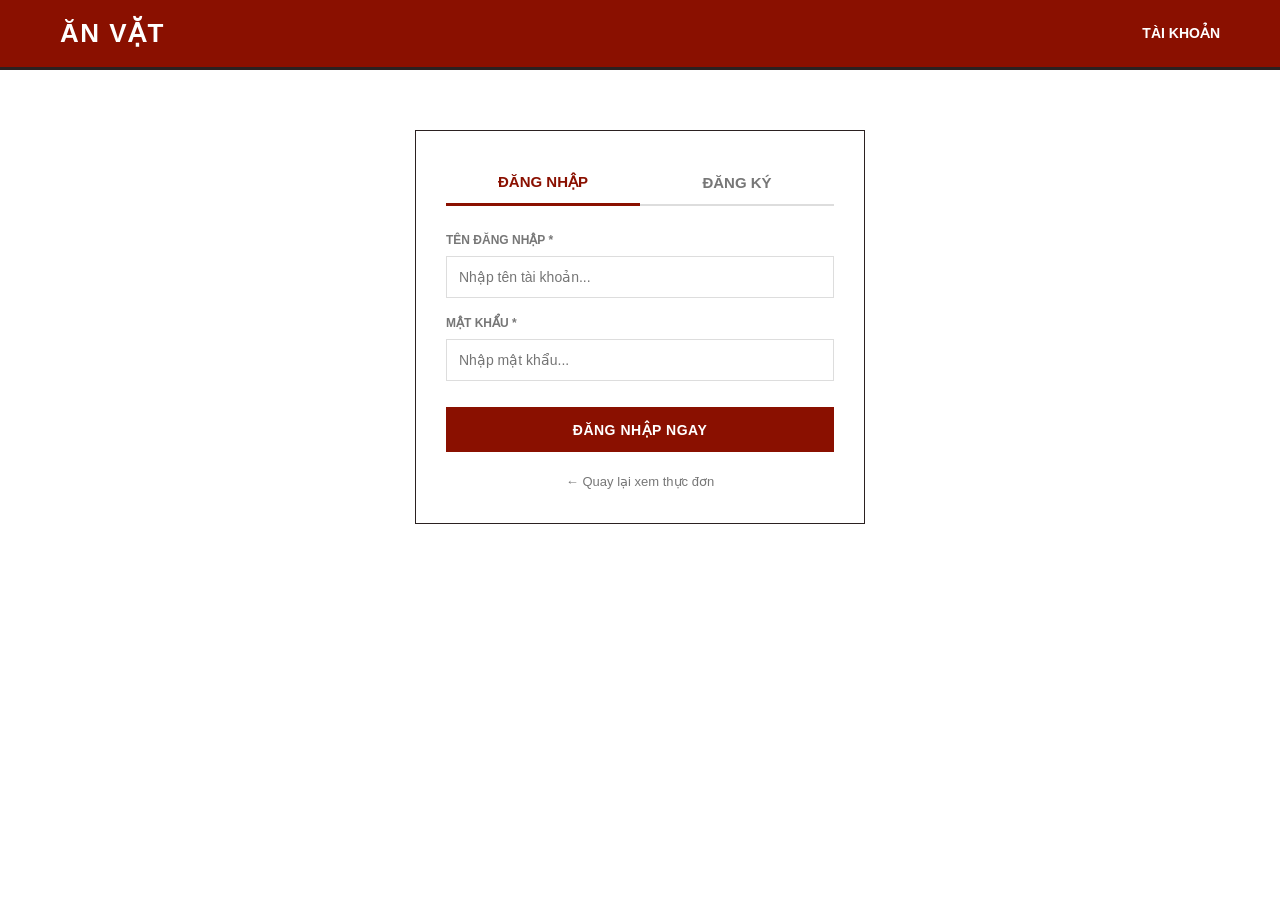
<file: auth.html>
<!doctype html>
<html lang="vi">
  <head>
    <meta charset="UTF-8" />
    <meta name="viewport" content="width=device-width, initial-scale=1.0" />
    <title>Đăng Nhập / Đăng Ký - Ăn Vặt</title>
    <link rel="stylesheet" href="style.css" />
    <style>
      .auth-layout {
        max-width: 450px;
        margin: 60px auto;
        padding: 30px;
        background: #fff;
        border: 1px solid var(--color-dark-charcoal);
      }
      .auth-tabs {
        display: flex;
        border-bottom: 2px solid var(--color-light-border);
        margin-bottom: 25px;
      }
      .auth-tab-btn {
        flex: 1;
        padding: 12px;
        text-align: center;
        background: none;
        border: none;
        font-size: 15px;
        font-weight: 700;
        cursor: pointer;
        color: var(--color-medium-gray);
        text-transform: uppercase;
      }
      .auth-tab-btn.active {
        color: var(--color-burgundy-red);
        border-bottom: 3px solid var(--color-burgundy-red);
        margin-bottom: -2px;
      }
      .form-box {
        display: none;
      }
      .form-box.active {
        display: flex;
        flex-direction: column;
        gap: 16px;
      }
      .form-group {
        display: flex;
        flex-direction: column;
        gap: 6px;
      }
      .form-group input {
        height: 42px;
        padding: 0 12px;
        border: 1px solid var(--color-light-border);
        font-size: 14px;
      }
      .form-group input:focus {
        outline: 1px solid var(--color-dark-charcoal);
      }
    </style>
  </head>
  <body>
    <header class="main-nav-bar">
      <div class="nav-container site-container">
        <a href="index.html" class="logo-link logo-text">Ăn Vặt</a>
        <span
          style="
            color: white;
            font-weight: 700;
            text-transform: uppercase;
            font-size: 14px;
          "
          >Tài khoản</span
        >
      </div>
    </header>

    <main class="site-container">
      <div class="auth-layout">
        <div class="auth-tabs">
          <button class="auth-tab-btn active" onclick="switchTab('login')">
            Đăng Nhập
          </button>
          <button class="auth-tab-btn" onclick="switchTab('register')">
            Đăng Ký
          </button>
        </div>

        <div id="loginFormBox" class="form-box active">
          <div class="form-group">
            <label class="label-text">Tên đăng nhập *</label>
            <input
              type="text"
              id="loginUser"
              placeholder="Nhập tên tài khoản..."
              required
            />
          </div>
          <div class="form-group">
            <label class="label-text">Mật khẩu *</label>
            <input
              type="password"
              id="loginPass"
              placeholder="Nhập mật khẩu..."
              required
            />
          </div>
          <button
            class="btn-secondary-buy"
            onclick="handleLogin()"
            style="height: 45px; margin-top: 10px; font-size: 14px"
          >
            ĐĂNG NHẬP NGAY
          </button>
        </div>

        <div id="registerFormBox" class="form-box">
          <div class="form-group">
            <label class="label-text">Tên tài khoản mới *</label>
            <input
              type="text"
              id="regUser"
              placeholder="Tên viết liền không dấu..."
              required
            />
          </div>
          <div class="form-group">
            <label class="label-text">Địa chỉ Email *</label>
            <input
              type="email"
              id="regEmail"
              placeholder="example@gmail.com"
              required
            />
          </div>
          <div class="form-group">
            <label class="label-text">Mật khẩu bảo mật *</label>
            <input
              type="password"
              id="regPass"
              placeholder="Tối thiểu 6 ký tự..."
              required
            />
          </div>
          <div class="form-group">
            <label class="label-text">Nhập lại mật khẩu *</label>
            <input
              type="password"
              id="regConfirmPass"
              placeholder="Xác nhận lại mật khẩu..."
              required
            />
          </div>
          <button
            class="btn-primary-cart"
            onclick="handleRegister()"
            style="height: 45px; margin-top: 10px; font-size: 14px"
          >
            TẠO TÀI KHOẢN MỚI
          </button>
        </div>

        <a
          href="index.html"
          style="
            display: block;
            text-align: center;
            margin-top: 20px;
            color: var(--color-medium-gray);
            text-decoration: none;
            font-size: 13px;
          "
          >← Quay lại xem thực đơn</a
        >
      </div>
    </main>

    <script>
      const DATABASE_URL = "http://localhost:3000/api";

      function switchTab(type) {
        const tabs = document.querySelectorAll(".auth-tab-btn");
        const loginBox = document.getElementById("loginFormBox");
        const registerBox = document.getElementById("registerFormBox");
        tabs.forEach((t) => t.classList.remove("active"));

        if (type === "login") {
          tabs[0].classList.add("active");
          loginBox.classList.add("active");
          registerBox.classList.remove("active");
        } else {
          tabs[1].classList.add("active");
          registerBox.classList.add("active");
          loginBox.classList.remove("active");
        }
      }

      // ĐĂNG KÝ GHI FILE THẬT
      function handleRegister() {
        const username = document.getElementById("regUser").value.trim();
        const email = document.getElementById("regEmail").value.trim();
        const password = document.getElementById("regPass").value;
        const confirmPassword = document.getElementById("regConfirmPass").value;

        if (!username || !email || !password || !confirmPassword) {
          alert("Vui lòng điền đầy đủ tất cả thông tin đăng ký!");
          return;
        }
        if (password.length < 6) {
          alert("Mật khẩu phải dài tối thiểu từ 6 ký tự trở lên!");
          return;
        }
        if (password !== confirmPassword) {
          alert("Mật khẩu nhập lại không trùng khớp!");
          return;
        }

        fetch(`${DATABASE_URL}/save`, {
          method: "POST",
          headers: { "Content-Type": "application/json" },
          body: JSON.stringify({
            action: "register",
            username: username,
            email: email,
            password: password,
            date: new Date().toLocaleString("vi-VN"),
          }),
        })
          .then(async (res) => {
            const resData = await res.json();
            if (!res.ok) {
              if (resData.status === "exists") {
                alert("❌ Tên đăng nhập này đã tồn tại trên hệ thống!");
              } else {
                alert("❌ Lỗi hệ thống: " + resData.message);
              }
              return;
            }
            alert(
              "🎉 ĐĂNG KÝ THÀNH CÔNG!\nDữ liệu tài khoản đã ghi vĩnh viễn vào file database.json.",
            );
            switchTab("login");
            document.getElementById("loginUser").value = username;
          })
          .catch((err) => {
            alert(
              '❌ Không kết nối được với Server Database! Hãy chắc chắn bạn đã chạy lệnh "node server.js".',
            );
          });
      }

      // ĐĂNG NHẬP ĐỐI CHIẾU FILE THẬT
      function handleLogin() {
        const userInput = document.getElementById("loginUser").value.trim();
        const passInput = document.getElementById("loginPass").value;

        if (!userInput || !passInput) {
          alert("Vui lòng điền đầy đủ tài khoản và mật khẩu!");
          return;
        }

        fetch(`${DATABASE_URL}/data`)
          .then((res) => res.json())
          .then((db) => {
            const matchedUser = db.users.find(
              (u) => u.username === userInput && u.password === passInput,
            );
            if (matchedUser) {
              localStorage.setItem(
                "currentUser",
                JSON.stringify({ username: matchedUser.username }),
              );
              alert(`👋 Chào mừng quay trở lại, ${matchedUser.username}!`);
              window.location.href = "index.html";
            } else {
              alert("❌ Sai tên tài khoản hoặc mật khẩu không chính xác!");
            }
          })
          .catch((err) => {
            alert(
              '❌ Không kết nối được với Server Database! Hãy chạy lệnh "node server.js".',
            );
          });
      }
    </script>
  </body>
</html>
</file>
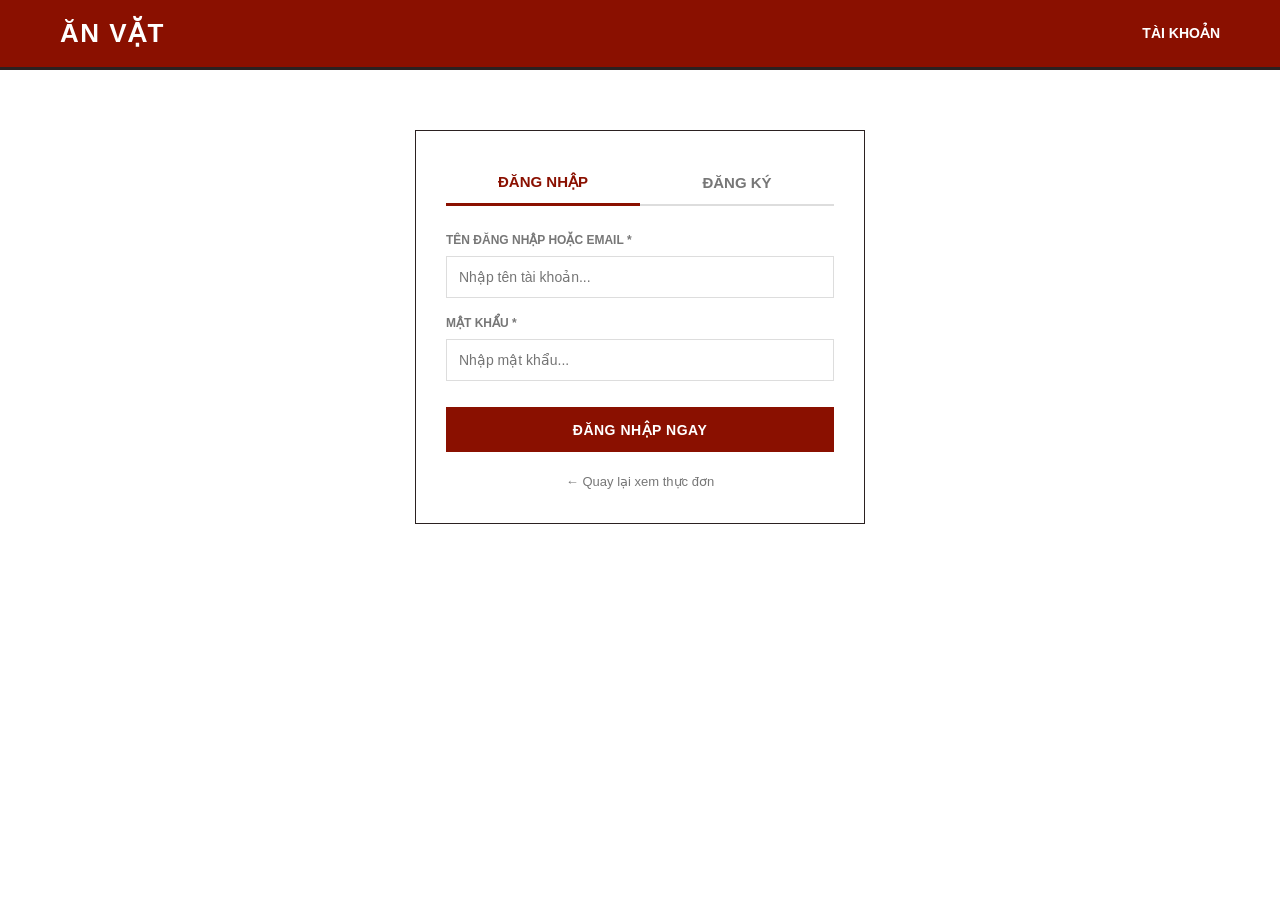
<file: autth.html>
<!doctype html>
<html lang="vi">
  <head>
    <meta charset="UTF-8" />
    <meta name="viewport" content="width=device-width, initial-scale=1.0" />
    <title>Đăng Nhập / Đăng Ký - Ăn Vặt</title>
    <link rel="stylesheet" href="style.css" />
    <style>
      .auth-layout {
        max-width: 450px;
        margin: 60px auto;
        padding: 30px;
        background: #fff;
        border: 1px solid var(--color-dark-charcoal);
      }
      .auth-tabs {
        display: flex;
        border-bottom: 2px solid var(--color-light-border);
        margin-bottom: 25px;
      }
      .auth-tab-btn {
        flex: 1;
        padding: 12px;
        text-align: center;
        background: none;
        border: none;
        font-size: 15px;
        font-weight: 700;
        cursor: pointer;
        color: var(--color-medium-gray);
        text-transform: uppercase;
      }
      .auth-tab-btn.active {
        color: var(--color-burgundy-red);
        border-bottom: 3px solid var(--color-burgundy-red);
        margin-bottom: -2px;
      }
      .form-box {
        display: none;
      }
      .form-box.active {
        display: flex;
        flex-direction: column;
        gap: 16px;
      }
      .form-group {
        display: flex;
        flex-direction: column;
        gap: 6px;
      }
      .form-group input {
        height: 42px;
        padding: 0 12px;
        border: 1px solid var(--color-light-border);
        font-size: 14px;
      }
      .form-group input:focus {
        outline: 1px solid var(--color-dark-charcoal);
      }
    </style>
  </head>
  <body>
    <header class="main-nav-bar">
      <div class="nav-container site-container">
        <a href="index.html" class="logo-link logo-text">Ăn Vặt</a>
        <span
          style="
            color: white;
            font-weight: 700;
            text-transform: uppercase;
            font-size: 14px;
          "
          >Tài khoản</span
        >
      </div>
    </header>

    <main class="site-container">
      <div class="auth-layout">
        <div class="auth-tabs">
          <button class="auth-tab-btn active" onclick="switchTab('login')">
            Đăng Nhập
          </button>
          <button class="auth-tab-btn" onclick="switchTab('register')">
            Đăng Ký
          </button>
        </div>

        <div id="loginFormBox" class="form-box active">
          <div class="form-group">
            <label class="label-text">Tên đăng nhập hoặc Email *</label>
            <input
              type="text"
              id="loginUser"
              placeholder="Nhập tên tài khoản..."
              required
            />
          </div>
          <div class="form-group">
            <label class="label-text">Mật khẩu *</label>
            <input
              type="password"
              id="loginPass"
              placeholder="Nhập mật khẩu..."
              required
            />
          </div>
          <button
            class="btn-secondary-buy"
            onclick="handleLogin()"
            style="height: 45px; margin-top: 10px; font-size: 14px"
          >
            ĐĂNG NHẬP NGAY
          </button>
        </div>

        <div id="registerFormBox" class="form-box">
          <div class="form-group">
            <label class="label-text">Tên tài khoản mới *</label>
            <input
              type="text"
              id="regUser"
              placeholder="Tên viết liền không dấu..."
              required
            />
          </div>
          <div class="form-group">
            <label class="label-text">Địa chỉ Email *</label>
            <input
              type="email"
              id="regEmail"
              placeholder="example@gmail.com"
              required
            />
          </div>
          <div class="form-group">
            <label class="label-text">Mật khẩu bảo mật *</label>
            <input
              type="password"
              id="regPass"
              placeholder="Tối thiểu 6 ký tự..."
              required
            />
          </div>
          <div class="form-group">
            <label class="label-text">Nhập lại mật khẩu *</label>
            <input
              type="password"
              id="regConfirmPass"
              placeholder="Xác nhận lại mật khẩu..."
              required
            />
          </div>
          <button
            class="btn-primary-cart"
            onclick="handleRegister()"
            style="height: 45px; margin-top: 10px; font-size: 14px"
          >
            TẠO TÀI KHOẢN MỚI
          </button>
        </div>

        <a
          href="index.html"
          style="
            display: block;
            text-align: center;
            margin-top: 20px;
            color: var(--color-medium-gray);
            text-decoration: none;
            font-size: 13px;
          "
          >← Quay lại xem thực đơn</a
        >
      </div>
    </main>

    <script>
      // Hàm chuyển đổi giao diện Đăng Nhập / Đăng Ký
      function switchTab(type) {
        const tabs = document.querySelectorAll(".auth-tab-btn");
        const loginBox = document.getElementById("loginFormBox");
        const registerBox = document.getElementById("registerFormBox");

        tabs.forEach((t) => t.classList.remove("active"));

        if (type === "login") {
          tabs[0].classList.add("active");
          loginBox.classList.add("active");
          registerBox.classList.remove("active");
        } else {
          tabs[1].classList.add("active");
          registerBox.classList.add("active");
          loginBox.classList.remove("active");
        }
      }

      // Xử lý logic Đăng Ký tài khoản mới
      function handleRegister() {
        const username = document.getElementById("regUser").value.trim();
        const email = document.getElementById("regEmail").value.trim();
        const password = document.getElementById("regPass").value;
        const confirmPassword = document.getElementById("regConfirmPass").value;

        if (!username || !email || !password || !confirmPassword) {
          alert("Vui lòng điền đầy đủ tất cả thông tin đăng ký!");
          return;
        }
        if (password.length < 6) {
          alert("Mật khẩu phải dài tối thiểu từ 6 ký tự trở lên!");
          return;
        }
        if (password !== confirmPassword) {
          alert("Mật khẩu nhập lại không trùng khớp! Vui lòng kiểm tra kỹ.");
          return;
        }

        // Lấy danh sách tài khoản đã có trong bộ nhớ máy
        let usersList =
          JSON.parse(localStorage.getItem("web_users_list")) || [];

        // Kiểm tra xem tên đăng nhập này đã có ai dùng chưa
        const isExist = usersList.some(
          (user) => user.username.toLowerCase() === username.toLowerCase(),
        );
        if (isExist) {
          alert(
            "Tên đăng nhập này đã tồn tại trên hệ thống, vui lòng chọn tên khác!",
          );
          return;
        }

        // Lưu tài khoản mới vào cơ sở dữ liệu localStorage
        usersList.push({ username, email, password });
        localStorage.setItem("web_users_list", JSON.stringify(usersList));

        alert(
          "🎉 ĐĂNG KÝ THÀNH CÔNG!\nBây giờ bạn có thể dùng tài khoản này để đăng nhập.",
        );
        switchTab("login");
        document.getElementById("loginUser").value = username;
      }

      // Xử lý logic Đăng Nhập
      function handleLogin() {
        const userInput = document.getElementById("loginUser").value.trim();
        const passInput = document.getElementById("loginPass").value;

        if (!userInput || !passInput) {
          alert("Vui lòng điền đầy đủ tài khoản và mật khẩu!");
          return;
        }

        let usersList =
          JSON.parse(localStorage.getItem("web_users_list")) || [];

        // Tìm kiếm xem có tài khoản nào khớp thông tin không
        const matchedUser = usersList.find(
          (u) => u.username === userInput && u.password === passInput,
        );

        if (matchedUser) {
          // Lưu phiên đăng nhập thành công
          localStorage.setItem(
            "currentUser",
            JSON.stringify({ username: matchedUser.username }),
          );
          alert(`👋 Chào mừng quay trở lại, ${matchedUser.username}!`);
          window.location.href = "index.html"; // Tự chuyển về trang chủ mua hàng
        } else {
          alert(
            "❌ Sai tên tài khoản hoặc mật khẩu không chính xác! Vui lòng thử lại.",
          );
        }
      }
    </script>
  </body>
</html>
</file>
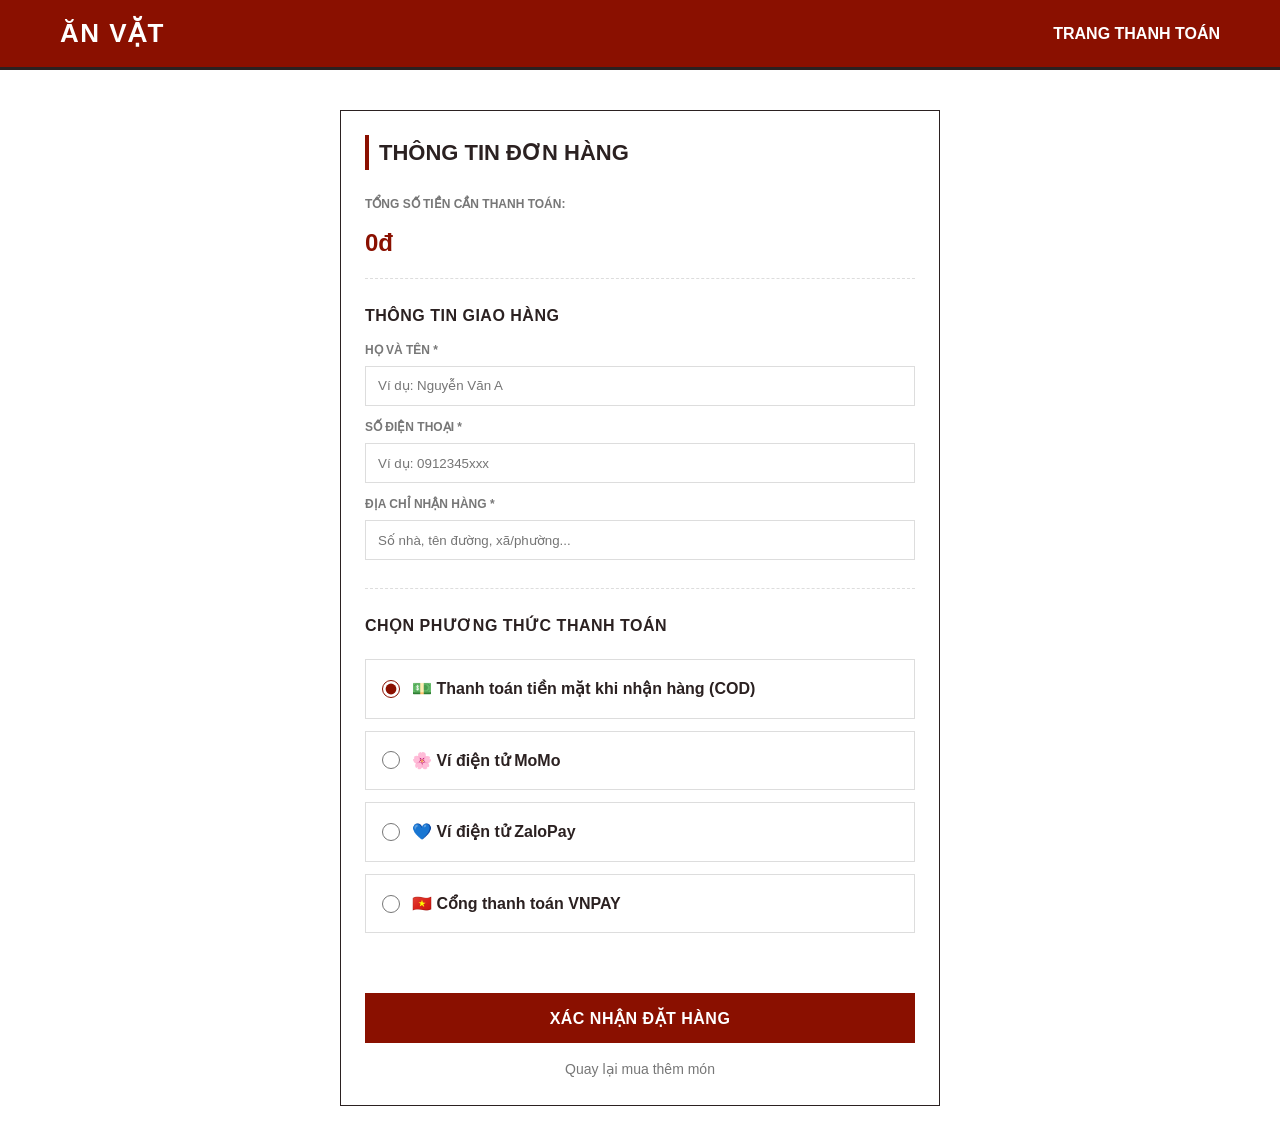
<file: checkout.html>
<!doctype html>
<html lang="vi">
  <head>
    <meta charset="UTF-8" />
    <meta name="viewport" content="width=device-width, initial-scale=1.0" />
    <title>Thanh Toán Đơn Hàng - Ăn Vặt</title>
    <link rel="stylesheet" href="style.css" />
    <style>
      .checkout-layout {
        max-width: 600px;
        margin: 40px auto;
        padding: 24px;
        background: #fff;
        border: 1px solid var(--color-dark-charcoal);
      }
      .checkout-box {
        margin-bottom: 24px;
        padding-bottom: 16px;
        border-bottom: 1px dashed var(--color-light-border);
      }
      .total-highlight {
        font-size: 24px;
        font-weight: 700;
        color: var(--color-burgundy-red);
        margin-top: 8px;
      }
      .payment-methods {
        display: flex;
        flex-direction: column;
        gap: 12px;
        margin: 20px 0;
      }
      .method-item {
        display: flex;
        align-items: center;
        gap: 12px;
        border: 1px solid var(--color-light-border);
        padding: 16px;
        cursor: pointer;
        font-weight: 700;
      }
      .method-item:hover {
        background-color: var(--color-light-gray);
      }
      .method-item input[type="radio"] {
        width: 18px;
        height: 18px;
        accent-color: var(--color-burgundy-red);
      }
      .form-group {
        display: flex;
        flex-direction: column;
        gap: 6px;
        margin-bottom: 12px;
      }
      .form-group input {
        height: 40px;
        padding: 0 12px;
        border: 1px solid var(--color-light-border);
      }
    </style>
  </head>
  <body>
    <header class="main-nav-bar">
      <div class="nav-container site-container">
        <a href="index.html" class="logo-link logo-text">Ăn Vặt</a>
        <span style="color: white; font-weight: 700">TRANG THANH TOÁN</span>
      </div>
    </header>

    <main class="site-container">
      <div class="checkout-layout">
        <h2 class="heading-2" style="margin-bottom: 20px">
          THÔNG TIN ĐƠN HÀNG
        </h2>

        <div class="checkout-box">
          <span class="label-text">Tổng số tiền cần thanh toán:</span>
          <div class="total-highlight" id="checkoutTotalDisplay">0đ</div>
        </div>

        <div class="checkout-box">
          <h3 class="heading-3" style="margin-bottom: 12px">
            Thông Tin Giao Hàng
          </h3>
          <div class="form-group">
            <label class="label-text">Họ và tên *</label>
            <input
              type="text"
              id="cusName"
              placeholder="Ví dụ: Nguyễn Văn A"
              required
            />
          </div>
          <div class="form-group">
            <label class="label-text">Số điện thoại *</label>
            <input
              type="tel"
              id="cusPhone"
              placeholder="Ví dụ: 0912345xxx"
              required
            />
          </div>
          <div class="form-group">
            <label class="label-text">Địa chỉ nhận hàng *</label>
            <input
              type="text"
              id="cusAddress"
              placeholder="Số nhà, tên đường, xã/phường..."
              required
            />
          </div>
        </div>

        <div class="checkout-box" style="border: none">
          <h3 class="heading-3">Chọn Phương Thức Thanh Toán</h3>
          <div class="payment-methods">
            <label class="method-item">
              <input type="radio" name="payment" value="Tiền mặt" checked />
              <span>💵 Thanh toán tiền mặt khi nhận hàng (COD)</span>
            </label>
            <label class="method-item">
              <input type="radio" name="payment" value="MoMo" />
              <span>🌸 Ví điện tử MoMo</span>
            </label>
            <label class="method-item">
              <input type="radio" name="payment" value="ZaloPay" />
              <span>💙 Ví điện tử ZaloPay</span>
            </label>
            <label class="method-item">
              <input type="radio" name="payment" value="VNPAY" />
              <span>🇻🇳 Cổng thanh toán VNPAY</span>
            </label>
          </div>
        </div>

        <button
          class="btn-secondary-buy"
          id="confirmPaymentBtn"
          style="height: 50px; font-size: 16px; width: 100%"
        >
          XÁC NHẬN ĐẶT HÀNG
        </button>
        <a
          href="index.html"
          style="
            display: block;
            text-align: center;
            margin-top: 15px;
            color: var(--color-medium-gray);
            text-decoration: none;
            font-size: 14px;
          "
          --
          >Quay lại mua thêm món</a
        >
      </div>
    </main>

    <script>
      // Lấy dữ liệu tổng tiền tạm tính ra hiển thị
      const pendingTotal = localStorage.getItem("pendingTotalPrice") || "0đ";
      document.getElementById("checkoutTotalDisplay").textContent =
        pendingTotal;

      // Nhấn nút Xác nhận đặt hàng
      document
        .getElementById("confirmPaymentBtn")
        .addEventListener("click", () => {
          const name = document.getElementById("cusName").value.trim();
          const phone = document.getElementById("cusPhone").value.trim();
          const address = document.getElementById("cusAddress").value.trim();
          const method = document.querySelector(
            'input[name="payment"]:checked',
          ).value;

          if (!name || !phone || !address) {
            alert("Vui lòng điền đầy đủ thông tin giao hàng nhé bạn ơi!");
            return;
          }

          // BÓC TÁCH GIỎ HÀNG: Tạo chuỗi liệt kê chi tiết món
          let cartItemsText = "";
          try {
            const cartData = JSON.parse(localStorage.getItem("cart")) || [];
            if (cartData.length > 0) {
              cartData.forEach((item, index) => {
                cartItemsText += `${index + 1}. ${item.title} (x${item.quantity}) - Giá: ${(item.salePrice * item.quantity).toLocaleString("vi-VN")}đ\n`;
              });
            } else {
              cartItemsText = "Không lấy được chi tiết món ăn (Giỏ trống).\n";
            }
          } catch (e) {
            cartItemsText = "Lỗi bóc tách cấu trúc dữ liệu giỏ.\n";
          }

          // Nội dung tin nhắn gửi về Telegram của bạn
          const message =
            `🔔 CÓ ĐƠN HÀNG MỚI!\n\n` +
            `👤 Khách hàng: ${name}\n` +
            `📞 Số ĐT: ${phone}\n` +
            `📍 Địa chỉ: ${address}\n` +
            `-------------------------\n` +
            `📝 CHI TIẾT MÓN ĐẶT:\n${cartItemsText}` +
            `-------------------------\n` +
            `💰 TỔNG TIỀN: ${pendingTotal}\n` +
            `💳 Hình thức: ${method}`;

          // === ĐÃ GIỮ ĐÚNG TOKEN MÃ SỐ BẢO MẬT THẬT CỦA BẠN ===
          const TELEGRAM_TOKEN =
            "8364961390:AAEc5Vlmnkf8W2KhZDQKtiEZLMDeZnogcxs";
          const TELEGRAM_CHAT_ID = "6967477495";

          // Bắn API gửi tin nhắn nổ về điện thoại
          fetch(`https://api.telegram.org/bot${TELEGRAM_TOKEN}/sendMessage`, {
            method: "POST",
            headers: { "Content-Type": "application/json" },
            body: JSON.stringify({
              chat_id: TELEGRAM_CHAT_ID,
              text: message,
            }),
          })
            .then((response) => {
              alert(
                `🎉 ĐẶT HÀNG THÀNH CÔNG!\n\nĐơn hàng đã được chuyển đến hệ thống quán ăn.`,
              );
              localStorage.removeItem("cart");
              localStorage.removeItem("pendingTotalPrice");
              window.location.href = "index.html";
            })
            .catch((err) => {
              console.error("Lỗi API mạng:", err);
              alert(
                `🎉 ĐẶT HÀNG THÀNH CÔNG!\n\nQuán ăn đã tiếp nhận đơn của bạn.`,
              );
              localStorage.removeItem("cart");
              localStorage.removeItem("pendingTotalPrice");
              window.location.href = "index.html";
            });
        });
    </script>
  </body>
</html>
</file>
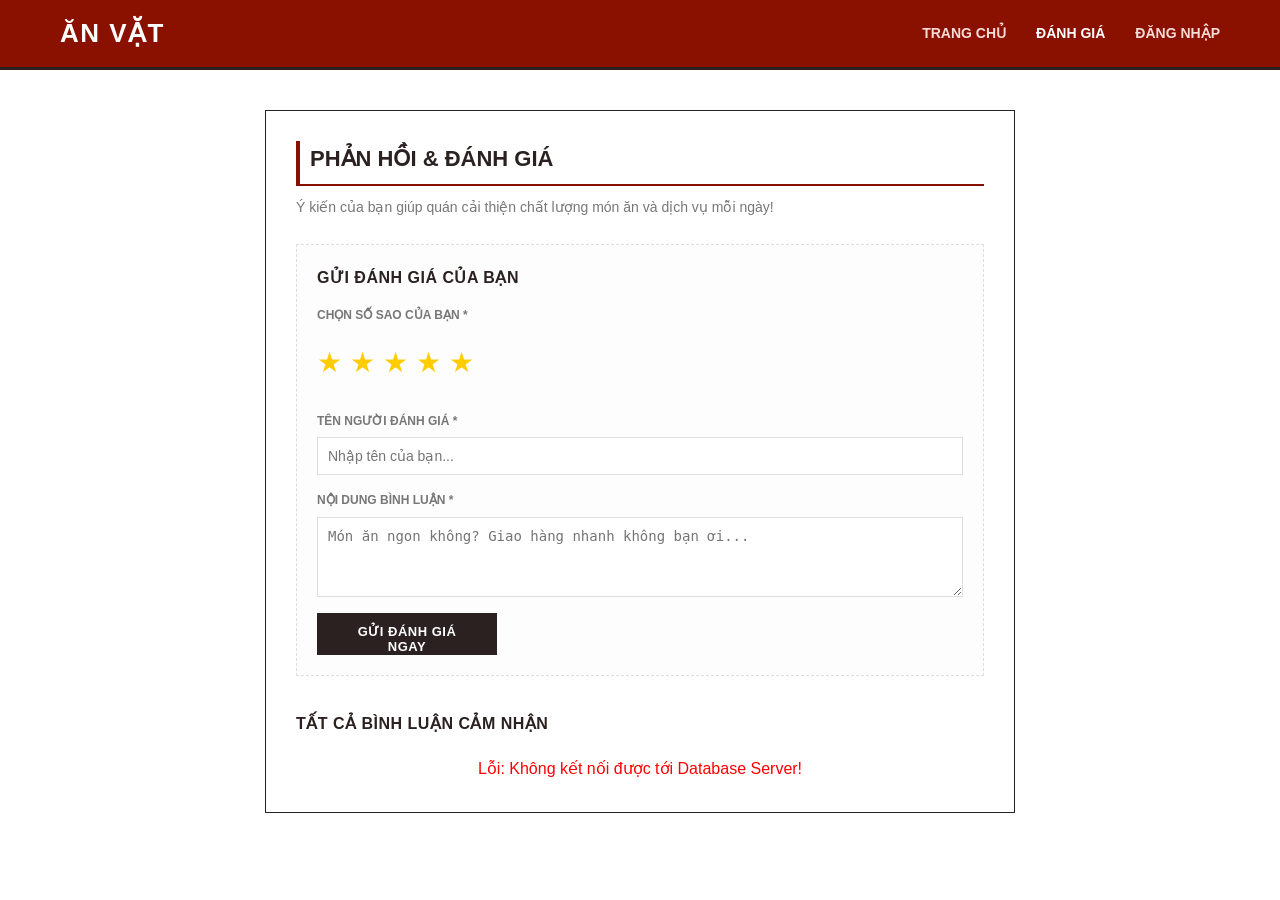
<file: reviews.html>
<!doctype html>
<html lang="vi">
  <head>
    <meta charset="UTF-8" />
    <meta name="viewport" content="width=device-width, initial-scale=1.0" />
    <title>Đánh Giá Khách Hàng - Ăn Vặt</title>
    <link rel="stylesheet" href="style.css" />
    <style>
      .reviews-layout {
        max-width: 750px;
        margin: 40px auto;
        background: #fff;
        border: 1px solid var(--color-dark-charcoal);
        padding: 30px;
      }
      .rating-select {
        display: flex;
        gap: 8px;
        font-size: 28px;
        cursor: pointer;
        color: #ccc;
        margin: 10px 0;
      }
      .rating-star.selected {
        color: #ffcc00;
      }
      .review-form {
        display: flex;
        flex-direction: column;
        gap: 16px;
        background: #fdfdfd;
        padding: 20px;
        border: 1px dashed var(--color-light-border);
        margin-bottom: 35px;
      }
      .review-input-group {
        display: flex;
        flex-direction: column;
        gap: 6px;
      }
      .review-input-group input,
      .review-input-group textarea {
        padding: 10px;
        border: 1px solid var(--color-light-border);
        font-size: 14px;
      }
      .review-input-group textarea {
        resize: vertical;
        min-height: 80px;
      }
      .review-input-group input:focus,
      .review-input-group textarea:focus {
        outline: 1px solid var(--color-dark-charcoal);
      }
      .review-item-card {
        padding: 15px;
        border-bottom: 1px solid #eee;
        margin-bottom: 15px;
      }
      .review-meta {
        display: flex;
        justify-content: space-between;
        color: var(--color-medium-gray);
        font-size: 13px;
        margin-top: 5px;
      }
      .stars-display {
        color: #ffcc00;
        font-size: 16px;
      }
    </style>
  </head>
  <body>
    <header class="main-nav-bar">
      <div class="nav-container site-container">
        <a href="index.html" class="logo-link logo-text">Ăn Vặt</a>
        <nav class="desktop-menu-links">
          <a href="index.html" class="menu-item-link">Trang Chủ</a>
          <a href="reviews.html" class="menu-item-link active">Đánh Giá</a>
          <a href="auth.html" class="menu-item-link" id="userMenuLink"
            >Đăng Nhập</a
          >
        </nav>
      </div>
    </header>

    <main class="site-container">
      <div class="reviews-layout">
        <h2
          class="heading-2"
          style="
            margin-bottom: 10px;
            border-bottom: 2px solid var(--color-burgundy-red);
            padding-bottom: 8px;
          "
        >
          Phản Hồi & Đánh Giá
        </h2>
        <p
          class="body-text"
          style="color: var(--color-medium-gray); margin-bottom: 25px"
        >
          Ý kiến của bạn giúp quán cải thiện chất lượng món ăn và dịch vụ mỗi
          ngày!
        </p>

        <div class="review-form">
          <h4 class="heading-3" style="font-size: 16px">
            Gửi đánh giá của bạn
          </h4>

          <div class="review-input-group">
            <label class="label-text">Chọn số sao của bạn *</label>
            <div class="rating-select" id="starRatingSelector">
              <span class="rating-star selected" data-value="1">★</span>
              <span class="rating-star selected" data-value="2">★</span>
              <span class="rating-star selected" data-value="3">★</span>
              <span class="rating-star selected" data-value="4">★</span>
              <span class="rating-star selected" data-value="5">★</span>
            </div>
          </div>

          <div class="review-input-group">
            <label class="label-text">Tên người đánh giá *</label>
            <input
              type="text"
              id="reviewAuthor"
              placeholder="Nhập tên của bạn..."
            />
          </div>

          <div class="review-input-group">
            <label class="label-text">Nội dung bình luận *</label>
            <textarea
              id="reviewContent"
              placeholder="Món ăn ngon không? Giao hàng nhanh không bạn ơi..."
            ></textarea>
          </div>

          <button
            class="btn-primary-cart"
            onclick="submitReview()"
            style="height: 42px; width: 180px; font-size: 13px"
          >
            GỬI ĐÁNH GIÁ NGAY
          </button>
        </div>

        <h3 class="heading-3" style="margin-bottom: 20px">
          Tất cả bình luận cảm nhận
        </h3>
        <div id="reviewsContainerList"></div>
      </div>
    </main>

    <script>
      const DATABASE_URL = "http://localhost:3000/api";
      let selectedRatingScore = 5;

      // Xử lý chọn sao
      const stars = document.querySelectorAll(".rating-star");
      stars.forEach((star) => {
        star.addEventListener("click", () => {
          selectedRatingScore = parseInt(star.getAttribute("data-value"));
          stars.forEach((s) => {
            const val = parseInt(s.getAttribute("data-value"));
            if (val <= selectedRatingScore) s.classList.add("selected");
            else s.classList.remove("selected");
          });
        });
      });

      // LẤY CMT TỪ FILE THẬT RA GIAO DIỆN
      function loadAndDisplayReviews() {
        const container = document.getElementById("reviewsContainerList");
        if (!container) return;

        fetch(`${DATABASE_URL}/data`)
          .then((res) => res.json())
          .then((db) => {
            container.innerHTML = "";
            if (db.reviews.length === 0) {
              container.innerHTML = `<p style="color:gray;text-align:center;">Chưa có bình luận nào trên máy chủ.</p>`;
              return;
            }

            db.reviews
              .slice()
              .reverse()
              .forEach((r) => {
                let starStr = "★".repeat(r.score) + "☆".repeat(5 - r.score);
                container.innerHTML += `
              <div class="review-item-card">
                <div style="display:flex; justify-content:space-between; align-items:center;">
                  <strong style="font-size:15px;">${r.username}</strong>
                  <span class="stars-display">${starStr}</span>
                </div>
                <p class="body-text" style="margin-top: 8px; font-size:14px;">${r.content}</p>
                <div class="review-meta">
                  <span>Đã lưu vào hệ thống tệp tin</span>
                  <span>${r.date}</span>
                </div>
              </div>
            `;
              });
          })
          .catch((err) => {
            container.innerHTML = `<p style="color:red;text-align:center;">Lỗi: Không kết nối được tới Database Server!</p>`;
          });
      }

      // GỬI CMT GHI THẲNG VÀO FILE THẬT
      function submitReview() {
        const authorInput = document
          .getElementById("reviewAuthor")
          .value.trim();
        const contentInput = document
          .getElementById("reviewContent")
          .value.trim();

        if (!authorInput || !contentInput) {
          alert("Vui lòng nhập tên và nội dung bình luận!");
          return;
        }

        fetch(`${DATABASE_URL}/save`, {
          method: "POST",
          headers: { "Content-Type": "application/json" },
          body: JSON.stringify({
            action: "review",
            username: authorInput,
            score: selectedRatingScore,
            content: contentInput,
            date: new Date().toLocaleString("vi-VN"),
          }),
        })
          .then((res) => res.json())
          .then(() => {
            alert("🎉 Đã lưu bình luận thành công vào file database.json!");
            document.getElementById("reviewContent").value = "";
            loadAndDisplayReviews();
          })
          .catch((err) => {
            alert("❌ Gửi thất bại! Lỗi kết nối máy chủ file.");
          });
      }

      document.addEventListener("DOMContentLoaded", () => {
        const currentUser = JSON.parse(localStorage.getItem("currentUser"));
        if (currentUser) {
          document.getElementById("reviewAuthor").value = currentUser.username;
        }

        const userMenuLink = document.getElementById("userMenuLink");
        if (userMenuLink && currentUser) {
          userMenuLink.textContent = `Hi, ${currentUser.username} (Thoát)`;
          userMenuLink.href = "#";
          userMenuLink.addEventListener("click", (e) => {
            e.preventDefault();
            if (confirm("Bạn có chắc muốn đăng xuất?")) {
              localStorage.removeItem("currentUser");
              window.location.reload();
            }
          });
        }

        loadAndDisplayReviews();
      });
    </script>
  </body>
</html>
</file>
<file: style.css>
/* --- SYSTEM STYLE RESET --- */
:root {
  --color-deep-navy: #334862;
  --color-dark-charcoal: #2b2121;
  --color-burgundy-red: #8a1000;
  --color-warm-orange: #e67e22;
  --color-bright-orange-red: #f36f36;
  --color-forest-green: #2c9310;
  --color-forest-green-hover: #1e7b0a;
  --color-forest-green-active: #1a6008;
  --color-medium-gray: #777777;
  --color-light-gray: #f1f1f1;
  --color-off-white: #ffffff;
  --color-light-border: #dddddd;
  --color-warning-yellow: #ffff00;
}

* {
  box-sizing: border-box;
  margin: 0;
  padding: 0;
  border-radius: 0px !important; /* Phong cách vuông vức */
}

body {
  font-family: Helvetica, Arial, sans-serif;
  background-color: var(--color-off-white);
  color: var(--color-dark-charcoal);
  line-height: 1.6;
}

/* --- TYPOGRAPHY --- */
.logo-text {
  font-size: 26px;
  font-weight: 800;
  text-transform: uppercase;
  letter-spacing: 1.5px;
}

.heading-2 {
  font-size: 22px;
  font-weight: 700;
  border-left: 4px solid var(--color-burgundy-red);
  padding-left: 10px;
  text-transform: uppercase;
}

.heading-3 {
  font-size: 16px;
  font-weight: 700;
  text-transform: uppercase;
  letter-spacing: 0.5px;
}

.body-text {
  font-size: 14px;
}

.label-text {
  font-size: 12px;
  text-transform: uppercase;
  font-weight: 700;
  color: var(--color-medium-gray);
}

/* --- REUSABLE BUTTONS --- */
.btn-primary-cart {
  background-color: var(--color-dark-charcoal);
  color: var(--color-off-white);
  border: 1px solid var(--color-dark-charcoal);
  padding: 10px 20px;
  font-size: 13px;
  font-weight: 700;
  text-transform: uppercase;
  cursor: pointer;
  letter-spacing: 0.5px;
  transition: all 0.2s ease;
}

.btn-primary-cart:hover {
  background-color: transparent;
  color: var(--color-dark-charcoal);
}

.btn-secondary-buy {
  background-color: var(--color-burgundy-red);
  color: var(--color-off-white);
  border: 1px solid var(--color-burgundy-red);
  padding: 10px 20px;
  font-size: 13px;
  font-weight: 700;
  text-transform: uppercase;
  cursor: pointer;
  letter-spacing: 0.5px;
  transition: all 0.2s ease;
}

.btn-secondary-buy:hover {
  background-color: #5c0b00;
  border-color: #5c0b00;
}

/* --- LAYOUT BOUNDARIES --- */
.site-container {
  max-width: 1200px;
  margin-left: auto;
  margin-right: auto;
  padding-left: 20px;
  padding-right: 20px;
}

/* --- NAVIGATION HEADER --- */
.main-nav-bar {
  background-color: var(--color-burgundy-red);
  border-bottom: 3px solid var(--color-dark-charcoal);
  height: 70px;
}

.nav-container {
  display: flex;
  justify-content: space-between;
  align-items: center;
  height: 100%;
}

.logo-link {
  color: var(--color-off-white);
  text-decoration: none;
}

.desktop-menu-links {
  display: flex;
  gap: 30px;
}

.menu-item-link {
  color: #f7dcd8;
  text-decoration: none;
  font-size: 14px;
  font-weight: 700;
  text-transform: uppercase;
}

.menu-item-link.active,
.menu-item-link:hover {
  color: var(--color-off-white);
}

/* --- APP CORE LAYOUT --- */
.main-layout-grid {
  display: flex;
  flex-direction: column;
  gap: 30px;
}

/* --- SIDEBAR CATEGORIES --- */
.sidebar-category-area {
  width: 100%;
}

.sidebar-menu {
  display: flex;
  flex-direction: row;
  flex-wrap: wrap;
  gap: 8px;
}

.sidebar-item {
  width: auto;
}

.sidebar-item a {
  display: block;
  padding: 10px 16px;
  background-color: var(--color-light-gray);
  color: var(--color-dark-charcoal);
  text-decoration: none;
  font-size: 13px;
  font-weight: 700;
  border: 1px solid var(--color-light-border);
}

.sidebar-item a.active,
.sidebar-item a:hover {
  background-color: var(--color-dark-charcoal);
  color: var(--color-off-white);
  border-color: var(--color-dark-charcoal);
}

/* --- PRODUCT DISPLAY WINDOW --- */
.products-display-area {
  flex: 1;
}

.product-grid {
  display: grid;
  grid-template-columns: 1fr;
  gap: 24px;
}

.product-card-item {
  border: 1px solid var(--color-light-border);
  background: var(--color-off-white);
  display: flex;
  flex-direction: column;
}

.product-card-image-box {
  width: 100%;
  aspect-ratio: 4 / 3;
  background-color: var(--color-light-gray);
  position: relative;
  overflow: hidden;
  cursor: pointer;
}

.product-image {
  width: 100%;
  height: 100%;
  object-fit: cover;
  transition: transform 0.3s ease;
}

.product-card-image-box:hover .product-image {
  transform: scale(1.05);
}

.product-card-badge-sale {
  position: absolute;
  top: 10px;
  left: 10px;
  background-color: var(--color-warning-yellow);
  color: var(--color-dark-charcoal);
  font-size: 11px;
  font-weight: 800;
  padding: 3px 8px;
  z-index: 1;
}

.product-card-info-box {
  padding: 16px;
  display: flex;
  flex-direction: column;
  flex: 1;
}

.product-card-tag {
  font-size: 11px;
  font-weight: 700;
  text-transform: uppercase;
  color: var(--color-medium-gray);
  letter-spacing: 0.5px;
  margin-bottom: 6px;
}

.product-title-text {
  font-size: 15px;
  font-weight: 700;
  color: var(--color-dark-charcoal);
  margin-bottom: 12px;
  cursor: pointer;
  display: -webkit-box;
  -webkit-line-clamp: 2;
  -webkit-box-orient: vertical;
  overflow: hidden;
  height: 44px;
}

.product-title-text:hover {
  color: var(--color-burgundy-red);
}

.product-card-price-row {
  display: flex;
  align-items: baseline;
  gap: 10px;
  margin-top: auto;
}

.old-price-cross {
  font-size: 13px;
  text-decoration: line-through;
  color: var(--color-medium-gray);
}

.current-price-bold {
  font-size: 16px;
  font-weight: 700;
  color: var(--color-burgundy-red);
}

/* --- FLYOUT CART DRAWER --- */
.cart-overlay {
  position: fixed;
  top: 0;
  left: 0;
  width: 100%;
  height: 100%;
  background-color: rgba(0, 0, 0, 0.5);
  z-index: 99;
  display: none;
}

.cart-overlay.active {
  display: block;
}

.cart-sidebar {
  position: fixed;
  top: 0;
  right: -350px;
  width: 350px;
  height: 100%;
  background-color: var(--color-off-white);
  border-left: 3px solid var(--color-dark-charcoal);
  z-index: 100;
  display: flex;
  flex-direction: column;
  transition: right 0.3s ease;
}

.cart-sidebar.active {
  right: 0;
}

.cart-header {
  padding: 20px;
  border-bottom: 1px solid var(--color-light-border);
  display: flex;
  justify-content: space-between;
  align-items: center;
}

.close-btn {
  background: none;
  border: none;
  font-size: 28px;
  cursor: pointer;
  color: var(--color-medium-gray);
}

.close-btn:hover {
  color: var(--color-dark-charcoal);
}

.cart-body-items {
  padding: 20px;
  flex: 1;
  overflow-y: auto;
}

.cart-footer {
  padding: 20px;
  border-top: 1px solid var(--color-light-border);
  background-color: var(--color-light-gray);
}

.cart-total-row {
  display: flex;
  justify-content: space-between;
  font-size: 15px;
  font-weight: 700;
  text-transform: uppercase;
}

/* --- DETAILED VIEW MODAL --- */
.modal-blur-bg {
  position: fixed;
  top: 0;
  left: 0;
  width: 100%;
  height: 100%;
  background-color: rgba(0, 0, 0, 0.6);
  z-index: 200;
  display: none;
  justify-content: center;
  align-items: center;
  padding: 20px;
}

.modal-blur-bg.active {
  display: flex;
}

.modal-content {
  background-color: var(--color-off-white);
  border: 2px solid var(--color-dark-charcoal);
  width: 100%;
  max-width: 500px;
  position: relative;
}

.modal-close-icon {
  position: absolute;
  top: 10px;
  right: 15px;
  background: none;
  border: none;
  font-size: 32px;
  cursor: pointer;
  color: white;
  text-shadow: 0 1px 3px rgba(0, 0, 0, 0.8);
  z-index: 10;
}

.modal-body {
  display: flex;
  flex-direction: column;
}

.modal-image-zone {
  width: 100%;
  aspect-ratio: 4 / 3;
  background-color: var(--color-light-gray);
  position: relative;
}

.modal-image-zone img {
  width: 100% !important;
  height: 100% !important;
  object-fit: cover !important;
  display: block !important;
}

.modal-discount-badge {
  background-color: var(--color-warning-yellow);
  color: black;
  padding: 4px 12px;
  font-weight: 700;
  position: absolute;
  top: 15px;
  left: 15px;
  z-index: 2;
}

.modal-info-zone {
  padding: 24px;
  display: flex;
  flex-direction: column;
  gap: 20px;
  width: 100%;
}

.modal-price-row {
  display: flex;
  gap: 20px;
  align-items: baseline;
}

.modal-action-row {
  display: flex;
  gap: 12px;
}

/* --- RESPONSIVE CHO MÀN HÌNH LỚN --- */
@media (min-width: 768px) {
  .product-grid {
    grid-template-columns: repeat(2, 1fr);
  }
  .sidebar-menu {
    flex-direction: column;
  }

  /* ÉP BUỘC CHIA ĐÔI POPUP GỌN GÀNG TRÊN DESKTOP */
  .modal-content {
    max-width: 800px !important;
    width: 90% !important;
  }

  .modal-body {
    display: flex !important;
    flex-direction: row !important; /* Ép ảnh và chữ nằm ngang nhau */
    align-items: stretch !important;
    width: 100% !important;
  }

  .modal-image-zone {
    width: 45% !important;
    height: auto !important;
    aspect-ratio: auto !important;
  }

  .modal-info-zone {
    width: 55% !important;
    display: flex !important;
    flex-direction: column !important;
    justify-content: space-between !important;
    padding: 30px !important;
  }

  .modal-close-icon {
    color: var(--color-dark-charcoal);
    text-shadow: none;
    top: 15px;
    right: 20px;
  }

  .main-layout-grid {
    flex-direction: row;
  }
  .sidebar-category-area {
    width: 220px;
    flex-shrink: 0;
  }
}
</file>
